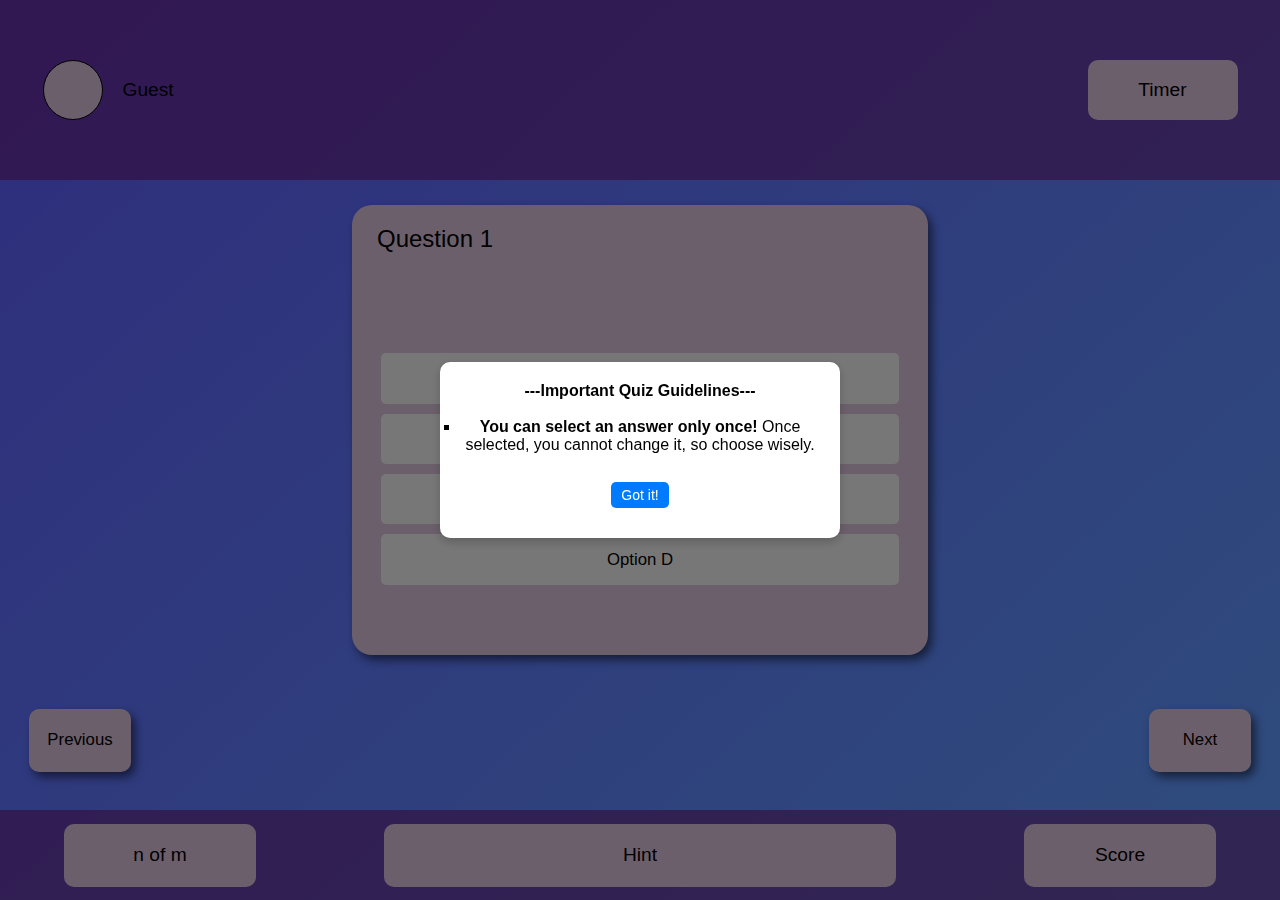
<file: index.html>
<!DOCTYPE html>
<html lang="en">
  <head>
    <meta charset="UTF-8" />
    <meta name="viewport" content="width=device-width, initial-scale=1.0" />
    <title>Quiz-Webpage</title>
    <link rel="stylesheet" href="style.css" />
  </head>
  <body>
    <div class="main">
      <div class="header">
        <div class="user">
          <div class="pic"></div>
          <div class="userName">admin</div>
        </div>
        <div class="timer">Timer</div>
      </div>

      <div class="content">
        <div class="carousel">
          <div class="quetionDiv">
            <div class="quetion">Question 1</div>
            <div class="option">
              <button class="optionBtn">Option A</button>
              <button class="optionBtn">Option B</butzton>
              <button class="optionBtn">Option C</button>
              <button class="optionBtn">Option D</button>
            </div>
          </div>
        </div>

        <div class="btn">
          <button class="prevBtn">Previous</button>
          <button class="nextBtn">Next</button>
        </div>
      </div>

      <div class="footer">
        <div class="footerSub">
          <div class="nm">n of m</div>
          <div class="hint">Hint</div>
          <div class="score">Score</div>
        </div>
      </div>
    </div>

    <script src="script.js"></script>
  </body>
</html>
</file>
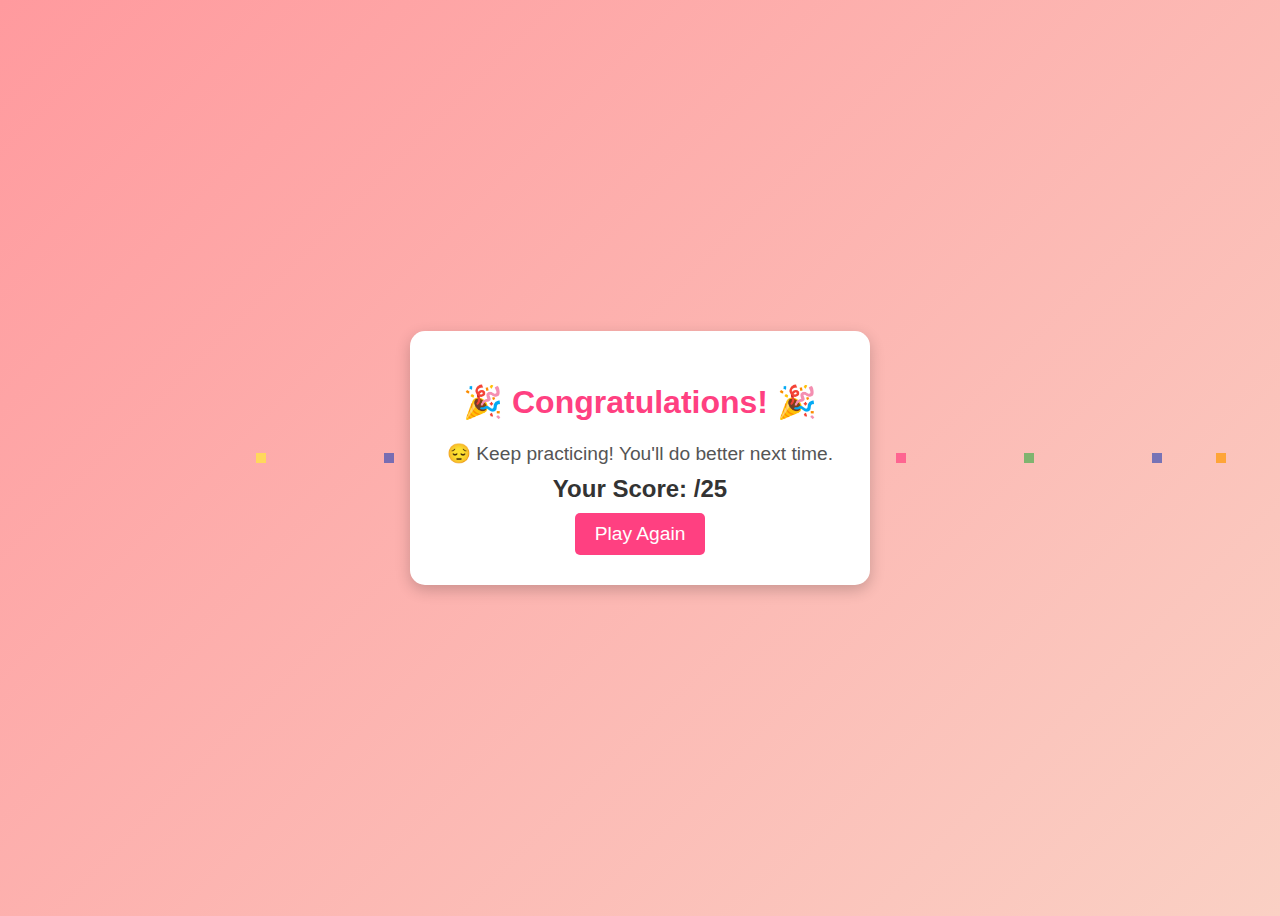
<file: congratulations.html>
<!DOCTYPE html>
<html lang="en">
  <head>
    <meta charset="UTF-8" />
    <meta name="viewport" content="width=device-width, initial-scale=1.0" />
    <title>Quiz Completed!</title>
    <script src="https://code.jquery.com/jquery-3.6.0.min.js"></script>
    <style>
      body {
        font-family: Arial, sans-serif;
        text-align: center;
        background: linear-gradient(135deg, #ff9a9e, #fad0c4);
        height: 100vh;
        display: flex;
        justify-content: center;
        align-items: center;
        flex-direction: column;
        overflow: hidden;
      }
      .container {
        background: white;
        padding: 30px;
        border-radius: 15px;
        box-shadow: 0px 5px 15px rgba(0, 0, 0, 0.2);
        text-align: center;
        width: 90%;
        max-width: 400px;
        animation: fadeIn 1s ease-in-out;
        position: relative;
        z-index: 2;
      }
      h1 {
        color: #ff4081;
        font-size: 2rem;
      }
      .message {
        font-size: 1.2rem;
        color: #555;
        margin: 10px 0;
      }
      .score-text {
        font-size: 1.5rem;
        font-weight: bold;
        color: #333;
        margin: 10px 0;
      }
      .play-again {
        padding: 10px 20px;
        font-size: 1.2rem;
        border: none;
        background: #ff4081;
        color: white;
        border-radius: 5px;
        cursor: pointer;
        transition: 0.3s;
      }
      .play-again:hover {
        background: #e91e63;
      }

      /* CSS Confetti */
      .confetti {
        position: absolute;
        width: 10px;
        height: 10px;
        opacity: 0.7;
        animation: fall linear infinite;
      }
      .confetti:nth-child(odd) {
        background-color: #ff4081;
      }
      .confetti:nth-child(even) {
        background-color: #ffeb3b;
      }
      .confetti:nth-child(3n) {
        background-color: #3f51b5;
      }
      .confetti:nth-child(4n) {
        background-color: #4caf50;
      }
      .confetti:nth-child(5n) {
        background-color: #ff9800;
      }

      /* Different positions */
      .confetti:nth-child(1) {
        left: 10%;
        animation-duration: 3s;
      }
      .confetti:nth-child(2) {
        left: 20%;
        animation-duration: 2.5s;
      }
      .confetti:nth-child(3) {
        left: 30%;
        animation-duration: 3.2s;
      }
      .confetti:nth-child(4) {
        left: 40%;
        animation-duration: 2.8s;
      }
      .confetti:nth-child(5) {
        left: 50%;
        animation-duration: 3.1s;
      }
      .confetti:nth-child(6) {
        left: 60%;
        animation-duration: 2.6s;
      }
      .confetti:nth-child(7) {
        left: 70%;
        animation-duration: 3s;
      }
      .confetti:nth-child(8) {
        left: 80%;
        animation-duration: 2.7s;
      }
      .confetti:nth-child(9) {
        left: 90%;
        animation-duration: 3.3s;
      }
      .confetti:nth-child(10) {
        left: 95%;
        animation-duration: 3s;
      }

      @keyframes fall {
        0% {
          transform: translateY(0) rotate(0);
          opacity: 1;
        }
        100% {
          transform: translateY(100vh) rotate(720deg);
          opacity: 0;
        }
      }

      @keyframes fadeIn {
        from {
          opacity: 0;
        }
        to {
          opacity: 1;
        }
      }
    </style>
  </head>
  <body>
    <div class="container">
      <h1>🎉 Congratulations! 🎉</h1>
      <p class="message" id="result-message">
        You have successfully completed the quiz.
      </p>
      <p class="score-text">Your Score: <span id="score">0</span>/25</p>
      <button class="play-again">Play Again</button>
    </div>

    <div class="confetti"></div>
    <div class="confetti"></div>
    <div class="confetti"></div>
    <div class="confetti"></div>
    <div class="confetti"></div>
    <div class="confetti"></div>
    <div class="confetti"></div>
    <div class="confetti"></div>
    <div class="confetti"></div>
    <div class="confetti"></div>

    <script>
      $(document).ready(function () {
        // Get score from
        let score = sessionStorage.getItem("quizScore");
        $("#score").text(score);

        // Display a message based on score
        if (score >= 20) {
          $("#result-message").text("🌟 Excellent job! You aced it!");
        } else if (score >= 10) {
          $("#result-message").text(
            "👍 Good job! Try to score even higher next time!"
          );
        } else {
          $("#result-message").text(
            "😔 Keep practicing! You'll do better next time."
          );
        }

        // Restart quiz
        $(".play-again").click(function () {
          window.location.href = "index.html";
        });
      });
    </script>
  </body>
</html>
</file>
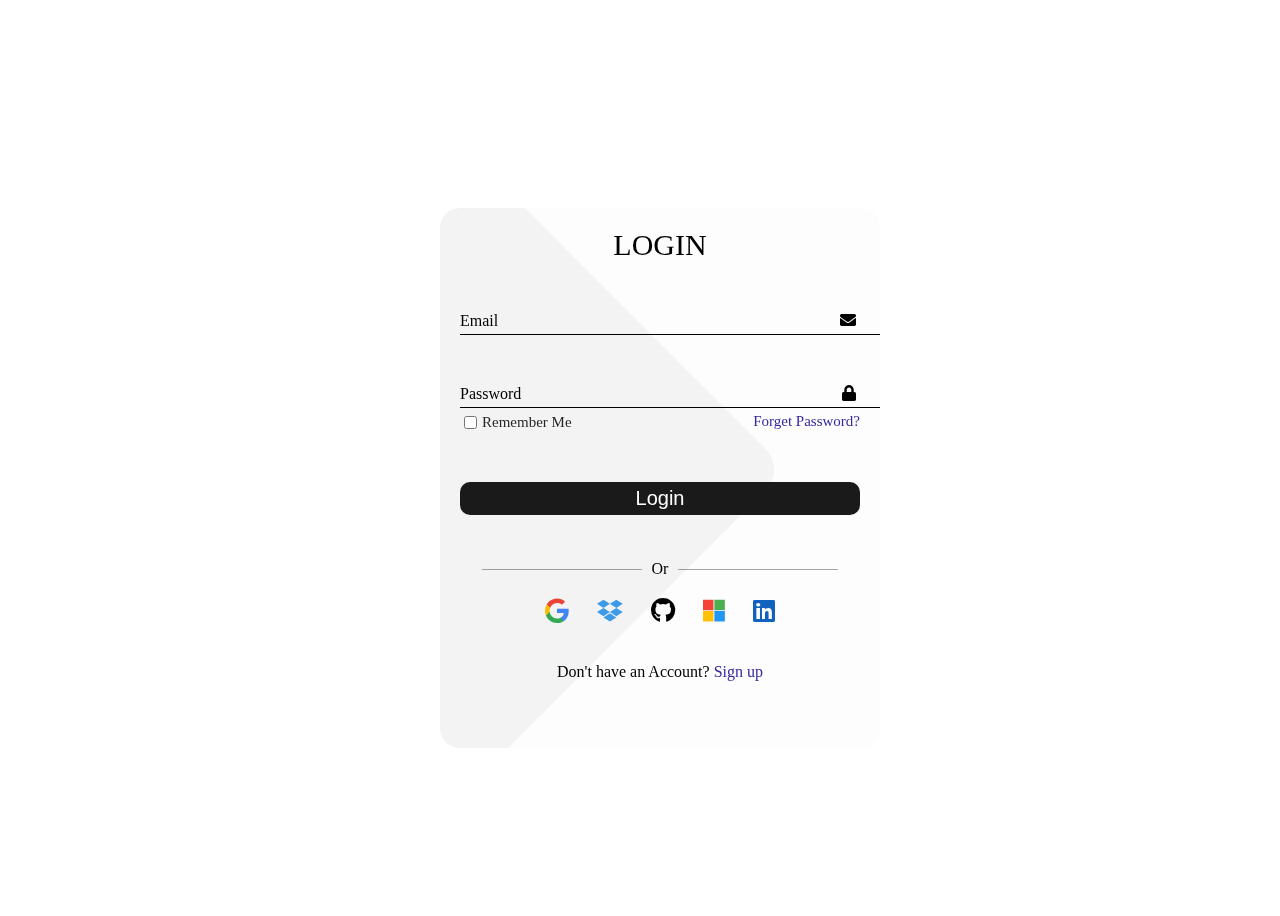
<file: login.html>
<!DOCTYPE html>
<html lang="en">
  <head>
    <meta charset="UTF-8" />
    <meta name="viewport" content="width=device-width, initial-scale=1.0" />
    <title>Document</title>
    <style>
      @import url("https://use.fontawesome.com/releases/v5.12.0/css/all.css");

      input:focus {
        outline: none;
      }

      input[type="checkbox"] {
        margin-right: 5px;
        cursor: pointer;
        width: auto;
      }

      a {
        text-decoration: none;
        color: rgb(53, 41, 161);
        cursor: pointer;
      }

      a:hover {
        text-decoration: underline;
      }

      #main-container {
        min-width: 450px;
        min-height: 100vh;
        display: flex;
        align-items: center;
        justify-content: center;
        font-family: "calibri";
      }

      .form-container {
        width: 400px;
        height: 500px;
        position: relative;
        perspective: 1000px;
        transform-style: preserve-3d;
      }

      .login-form,
      .signup-form {
        top: 0;
        left: 0;
        width: 100%;
        height: 100%;
        padding: 20px;
        overflow: hidden;
        text-align: center;
        position: absolute;
        border-radius: 20px;
        background: rgb(253, 253, 253);
        animation: 0.8s ease-in-out forwards;
      }

      .login-form {
        transform: translate3d(0px, 0, 0px);
      }

      .signup-form {
        transform: translate3d(0px, 0, -200px);
      }

      .login-form::before,
      .signup-form::before {
        content: "";
        position: absolute;
        left: -50%;
        bottom: -5%;
        z-index: -1;
        width: 100%;
        height: 100%;
        border-radius: 30px;
        transform: rotate(45deg);
        background-color: rgba(214, 214, 214, 0.24);
      }

      .title {
        font-size: 30px;
      }

      form {
        display: flex;
        flex-direction: column;
      }

      .field {
        position: relative;
        margin-top: 50px;
      }

      form input {
        border: none;
        border-bottom: 1px solid black;
        background: transparent;
        width: 100%;
        padding: 0 30px 5px 0;
      }

      .field label {
        left: 0;
        bottom: 5px;
        cursor: text;
        transition: 0.3s;
        position: absolute;
      }

      .field .fa {
        right: 1%;
        top: 0;
        position: absolute;
      }

      .field input:focus + label,
      .field input:not(:placeholder-shown) + label {
        bottom: 25px;
      }

      section {
        display: flex;
        justify-content: space-between;
        margin: 5px 0 50px 0;
        font-size: 15px;
      }

      section label {
        display: flex;
        align-items: center;
        cursor: pointer;
        color: rgba(0, 0, 0, 0.856);
      }

      button {
        position: absolute;
        font-size: 2rem;
      }

      .login-btn,
      .signup-btn {
        width: 100%;
        border: none;
        font-size: 20px;
        position: relative;
        cursor: pointer;
        border-radius: 10px;
        transition: 0.3s;
        color: white;
        background: #1a1a1a;
        padding: 5px;
      }

      .login-btn {
        margin: 0 0 35px 0;
      }

      .login-btn:hover,
      .signup-btn:hover {
        opacity: 0.9;
      }

      .bottom {
        height: auto;
        display: flex;
        flex-direction: column;
        justify-content: space-between;
      }

      .other {
        margin: 10px 0 30px;
      }

      .separator {
        width: 100%;
        display: flex;
        align-items: center;
        justify-content: center;
        margin-bottom: 10px;
        gap: 10px;
      }

      .separator::before,
      .separator::after {
        content: "";
        background: rgba(0, 0, 0, 0.349);
        width: 40%;
        height: 1px;
      }

      .alternatives span {
        margin: 0 2px;
        cursor: pointer;
        transition: 0.3s;
        font-size: 25px;
        padding: 10px;
        -webkit-background-clip: text;
        background-clip: text;
        color: transparent;
        -webkit-text-fill-color: transparent;
      }

      .alternatives span:hover {
        transform: scale(0.9);
      }

      .fa-google {
        background: conic-gradient(
            from -45deg,
            #ea4335 110deg,
            #4285f4 90deg 180deg,
            #34a853 180deg 270deg,
            #fbbc05 270deg
          )
          73% 55%/150% 150% no-repeat;
      }

      .fa-microsoft {
        background: conic-gradient(
            from -90deg,
            #f44336 90deg,
            #4caf50 90deg 180deg,
            #2196f3 180deg 270deg,
            #ffc107 270deg
          )
          50% 50%/100% 150% no-repeat;
      }

      .fa-dropbox {
        background: #3d9ae8;
      }

      .fa-linkedin {
        background: rgb(17, 98, 190);
      }

      .signup-form .field {
        margin-top: 40px;
      }

      .fa-github {
        background: #000;
      }

      .signup-form section {
        margin: 20px 0 10px 0;
      }

      .signup-btn {
        margin: 20px 0;
      }

      .signup-form .bottom {
        justify-content: flex-end;
        margin-top: 20px;
      }

      .above {
        animation-name: above;
      }

      .below {
        animation-name: below;
      }

      @keyframes above {
        0% {
          transform: translate3d(0, 0, -500px);
        }

        50% {
          transform: translate3d(70%, 0, -100px);
        }

        100% {
          transform: translate3d(0px, 0, 0px);
        }
      }

      @keyframes below {
        0% {
          transform: translate3d(0, 0, 0);
        }

        50% {
          transform: translate3d(-70%, 0, 0px);
        }

        100% {
          transform: translate3d(0px, 0, -200px);
        }
      }
    </style>
  </head>

  <body>
    <div id="main-container">
      <div class="form-container">
        <div class="login-form">
          <div class="title">LOGIN</div>
          <form>
            <div class="field">
              <input
                type="email"
                id="email-address"
                placeholder=" "
                required
                autocomplete="on"
                name="name"
              />
              <label for="email-address">Email</label>
              <i class="fa fa-envelope"></i>
            </div>

            <div class="field">
              <input
                type="password"
                id="create-pass"
                required
                placeholder=" "
                autocomplete="on"
                name="password"
              />
              <label for="create-pass">Password</label>
              <i class="fa fa-lock"></i>
            </div>

            <section>
              <label for="remember"
                ><input type="checkbox" id="remember" />Remember Me</label
              >
              <a href="#">Forget Password?</a>
            </section>

            <button class="login-btn">Login</button>
          </form>

          <div class="bottom">
            <div class="other">
              <div class="separator">Or</div>
              <div class="alternatives">
                <a href="#"><span class="fab fa-google"></span></a>
                <a href="#"><span class="fab fa-dropbox"></span></a>
                <a href="#"><span class="fab fa-github"></span></a>
                <a href="#"><span class="fab fa-microsoft"></span></a>
                <a href="#"><span class="fab fa-linkedin"></span></a>
              </div>
            </div>
            <div>
              Don't have an Account?&nbsp;<a
                class="signup-switch"
                onclick="swapPos(this)"
                >Sign up</a
              >
            </div>
          </div>
        </div>
        <div class="signup-form">
          <div class="title">SIGN UP</div>
          <form>
            <div class="field">
              <input type="text" id="name" placeholder=" " required />
              <label for="name">Name</label>
              <i class="fa fa-user"></i>
            </div>

            <div class="field">
              <input
                type="email"
                id="user-email"
                placeholder=" "
                required
                autocomplete="on"
              />
              <label for="user-email">Email</label>
              <i class="fa fa-envelope"></i>
            </div>

            <div class="field">
              <input
                type="password"
                id="password"
                required
                placeholder=" "
                autocomplete="off"
              />
              <label for="password">Password</label>
              <i class="fa fa-lock"></i>
            </div>

            <div class="field">
              <input
                type="password"
                id="confirm-pass"
                required
                placeholder=" "
                autocomplete="off"
              />
              <label for="confirm-pass">Confirm Password</label>
              <i class="fa fa-lock"></i>
            </div>

            <section>
              <label for="agree"
                ><input type="checkbox" id="agree" />I agree to all&nbsp;<a
                  href="#"
                  >Terms & Conditions</a
                ></label
              >
            </section>
            <button class="signup-btn">Register</button>
          </form>

          <div class="bottom">
            <span
              >Already Registered?&nbsp;<a
                class="login-switch"
                onclick="swapPos(this)"
                >Login</a
              ></span
            >
          </div>
        </div>
      </div>
    </div>

    <script>
      const loginForm = document.querySelector(".login-form");
      const signupForm = document.querySelector(".signup-form");

      function swapPos(btn) {
        const isSignupSwitch = btn.classList.contains("signup-switch");
        signupForm.classList.toggle("above", isSignupSwitch);
        loginForm.classList.toggle("above", !isSignupSwitch);
        signupForm.classList.toggle("below", !isSignupSwitch);
        loginForm.classList.toggle("below", isSignupSwitch);
      }

      document.addEventListener("DOMContentLoaded", function () {
        const loginForm = document.querySelector(".login-form form");
        const signupForm = document.querySelector(".signup-form form");

        loginForm.addEventListener("submit", function (event) {
          event.preventDefault();
          const email = document.getElementById("email-address").value.trim();
          const password = document.getElementById("create-pass").value.trim();

          if (!validateEmail(email)) {
            alert("Please enter a valid email address.");
            return;
          }

          if (password.length < 6) {
            alert("Password must be at least 6 characters long.");
            return;
          }

          alert("Login successful!");
          loginForm.submit();
          window.location.href = "index.html"; // Submit the form if validation passes
        });

        signupForm.addEventListener("submit", function (event) {
          event.preventDefault();
          const name = document.getElementById("name").value.trim();
          const email = document.getElementById("user-email").value.trim();
          const password = document.getElementById("password").value.trim();
          const confirmPass = document
            .getElementById("confirm-pass")
            .value.trim();
          const agreeTerms = document.getElementById("agree").checked;

          if (name === "") {
            alert("Please enter your name.");
            return;
          }

          if (!validateEmail(email)) {
            alert("Please enter a valid email address.");
            return;
          }

          if (password.length < 6) {
            alert("Password must be at least 6 characters long.");
            return;
          }

          if (password !== confirmPass) {
            alert("Passwords do not match.");
            return;
          }

          if (!agreeTerms) {
            alert("You must agree to the Terms & Conditions.");
            return;
          }

          alert("Registration successful!");
          signupForm.submit(); // Submit the form if validation passes
          let getName = sessionStorage.setItem("username", name);
          window.location.href = "index.html";
        });

        function validateEmail(email) {
          const emailPattern = /^[^\s@]+@[^\s@]+\.[^\s@]+$/;
          return emailPattern.test(email);
        }
      });
    </script>
  </body>
</html>
</file>
<file: style.css>
* {
  margin: 0;
  padding: 0;
  box-sizing: border-box;
  font-family: "Segoe UI", Tahoma, Geneva, Verdana, sans-serif;
}

.main {
  width: 100vw;
  height: 100vh;
  background-color: rgba(255, 243, 243, 0.37);
}

/* Header */
.header {
  width: 100vw;
  height: 20vh;
  background-color: rgba(103, 16, 103, 0.568);
  display: flex;
  justify-content: space-around;
  align-items: center;
  gap: 40em;
}

.header .user {
  width: 25vw;
  height: 9vh;
  display: flex;
  justify-content: start;
  gap: 20px;
  align-items: center;
}

.header .pic {
  width: 60px;
  height: 60px;
  border-radius: 50%;
  border: 1px solid black;
  background-color: thistle;
}

.header .userName {
  font-size: 1.2em;
  font-weight: 400;
}

.header .timer {
  width: 150px;
  height: 60px;
  background-color: thistle;
  border-radius: 10px;
  display: flex;
  justify-content: center;
  align-items: center;
  font-weight: 400;
  font-size: 1.2em;
}

/* Content */
.main .content {
  width: 100vw;
  height: 70vh;
  display: flex;
  justify-content: center;
  align-items: center;
  flex-direction: column;
}

.carousel {
  width: 45%;
  height: 50vh;
  box-shadow: 4px 5px 10px rgba(0, 0, 0, 0.55);
  position: relative;
  overflow: hidden;
  border-radius: 20px;
  background-color: thistle;
}

.quetionDiv {
  width: 100%;
  height: 100%;
  display: flex;
  flex-direction: column;
  transition: 0.5s ease-in-out;
}

.quetion {
  width: 100%;
  height: auto;
  font-weight: 500;
  padding: 20px 25px;
  /* background-color: thistle; */
  font-size: 1.5em;
  display: flex;
  justify-content: start;
  align-items: center;
  border-radius: 20px;
  margin-bottom: 10px;
}

.quetionDiv .option {
  width: 100%;
  height: 100%;
  display: flex;
  flex-direction: column;
  justify-content: center;
  align-items: center;
  margin: 10px 0;
}

.option button {
  width: 90%;
  height: 3em;
  margin: 5px 0;
  border-radius: 5px;
  border: none;
  display: flex;
  justify-content: center;
  align-items: center;
  font-weight: 500;
  font-size: 1.05em;
}

.option button:hover {
  background-color: aliceblue;
}

/* Navigation Buttons */
.content .btn {
  width: 100vw;
  height: 10vh;
  margin-top: 40px;
  display: flex;
  justify-content: space-around;
  align-items: center;
  gap: 60em;
}

.btn button {
  width: 8vw;
  height: 7vh;
  border: none;
  display: flex;
  justify-content: center;
  align-items: center;
  border-radius: 10px;
  box-shadow: 4px 5px 10px rgba(0, 0, 0, 0.55);
  font-weight: 500;
  font-size: 1.05em;
  background-color: thistle;
  transition: 0.2s ease-in-out;
  cursor: pointer;
  overflow: hidden;
}

.btn button:hover {
  background-color: whitesmoke;
}

/* Footer */
.main .footer {
  width: 100vw;
  height: 10vh;
  background-color: rgba(103, 16, 103, 0.568);
  display: flex;
  justify-content: space-around;
  align-items: center;
}

.footer .footerSub {
  width: 100%;
  height: 10vh;
  display: flex;
  justify-content: space-around;
  align-items: center;
}

.footer .nm {
  width: 15vw;
  height: 7vh;
  background-color: thistle;
  display: flex;
  justify-content: center;
  align-items: center;
  font-size: 1.2em;
  border-radius: 10px;
}

.footer .hint {
  width: 40vw;
  height: 7vh;
  background-color: thistle;
  display: flex;
  justify-content: center;
  align-items: center;
  font-size: 1.2em;
  border-radius: 10px;
}

.footer .score {
  width: 15vw;
  height: 7vh;
  background-color: thistle;
  display: flex;
  justify-content: center;
  align-items: center;
  font-size: 1.2em;
  border-radius: 10px;
}

/* When a user selects an answer */
.optionBtn.selected {
  background-color: black;
  color: white;
}

/* Show correct answer in green */
.optionBtn.correct {
  background-color: green;
  color: white;
}

/* Show incorrect answer in red */
.optionBtn.incorrect {
  background-color: red;
  color: white;
}

/* Wrapper to center the note */
.wrapper {
  position: fixed;
  top: 0;
  left: 0;
  width: 100%;
  height: 100%;
  background: rgba(0, 0, 0, 0.5);
  display: flex;
  justify-content: center;
  align-items: center;
  z-index: 1000;
}

/* Note styling */
.note {
  background: white;
  padding: 20px;
  border-radius: 10px;
  max-width: 400px;
  text-align: center;
  box-shadow: 0px 4px 10px rgba(0, 0, 0, 0.2);
  animation: fadeIn 0.3s ease-in-out;
}

/* Button styling */
.cancel {
  background-color: #007bff;
  color: white;
  border: none;
  padding: 8px 15px;
  font-size: 14px;
  border-radius: 5px;
  cursor: pointer;
  transition: 0.3s ease-in-out;
}

.cancel:hover {
  background-color: #0056b3;
}

/* Fade-in effect */
@keyframes fadeIn {
  from {
    opacity: 0;
    transform: scale(0.9);
  }

  to {
    opacity: 1;
    transform: scale(1);
  }
}

/* Background overlay */
.popup-wrapper {
  position: fixed;
  top: 0;
  left: 0;
  width: 100%;
  height: 100%;
  background: rgba(0, 0, 0, 0.5);
  display: flex;
  justify-content: center;
  align-items: center;
  z-index: 1000;
}

/* Popup box */
.popup {
  background: white;
  padding: 20px;
  border-radius: 10px;
  text-align: center;
  max-width: 350px;
  box-shadow: 0px 4px 10px rgba(0, 0, 0, 0.3);
  animation: fadeIn 0.3s ease-in-out;
}

/* Button styling */
.close-popup {
  background-color: #28a745;
  color: white;
  border: none;
  padding: 10px 15px;
  font-size: 14px;
  border-radius: 5px;
  cursor: pointer;
  margin-top: 10px;
  transition: background 0.3s ease-in-out;
}

.close-popup:hover {
  background-color: #218838;
}

/* Fade-in animation */
@keyframes fadeIn {
  from {
    opacity: 0;
    transform: scale(0.9);
  }

  to {
    opacity: 1;
    transform: scale(1);
  }
}

body, html{
  width: 100%;
  height: 100%;
  padding: 0;
  margin: 0;
}

body{
 background: linear-gradient(318deg, #ff0062, #ffff00, #00ff00, #00ffff, #0000ff);
background-size: 1000% 1000%;
  
-webkit-animation: Coolgradient 41s linear infinite;
-moz-animation: Coolgradient 41s linear infinite;
-o-animation: Coolgradient 41s linear infinite;
animation: Coolgradient 41s linear infinite;
}

@-webkit-keyframes Coolgradient {
    0%{background-position:5% 0%}
    50%{background-position:96% 100%}
    100%{background-position:5% 0%}
}
@-moz-keyframes Coolgradient {
    0%{background-position:5% 0%}
    50%{background-position:96% 100%}
    100%{background-position:5% 0%}
}
@-o-keyframes Coolgradient {
    0%{background-position:5% 0%}
    50%{background-position:96% 100%}
    100%{background-position:5% 0%}
}
@keyframes Coolgradient { 
    0%{background-position:5% 0%}
    50%{background-position:96% 100%}
    100%{background-position:5% 0%}
}
</file>
